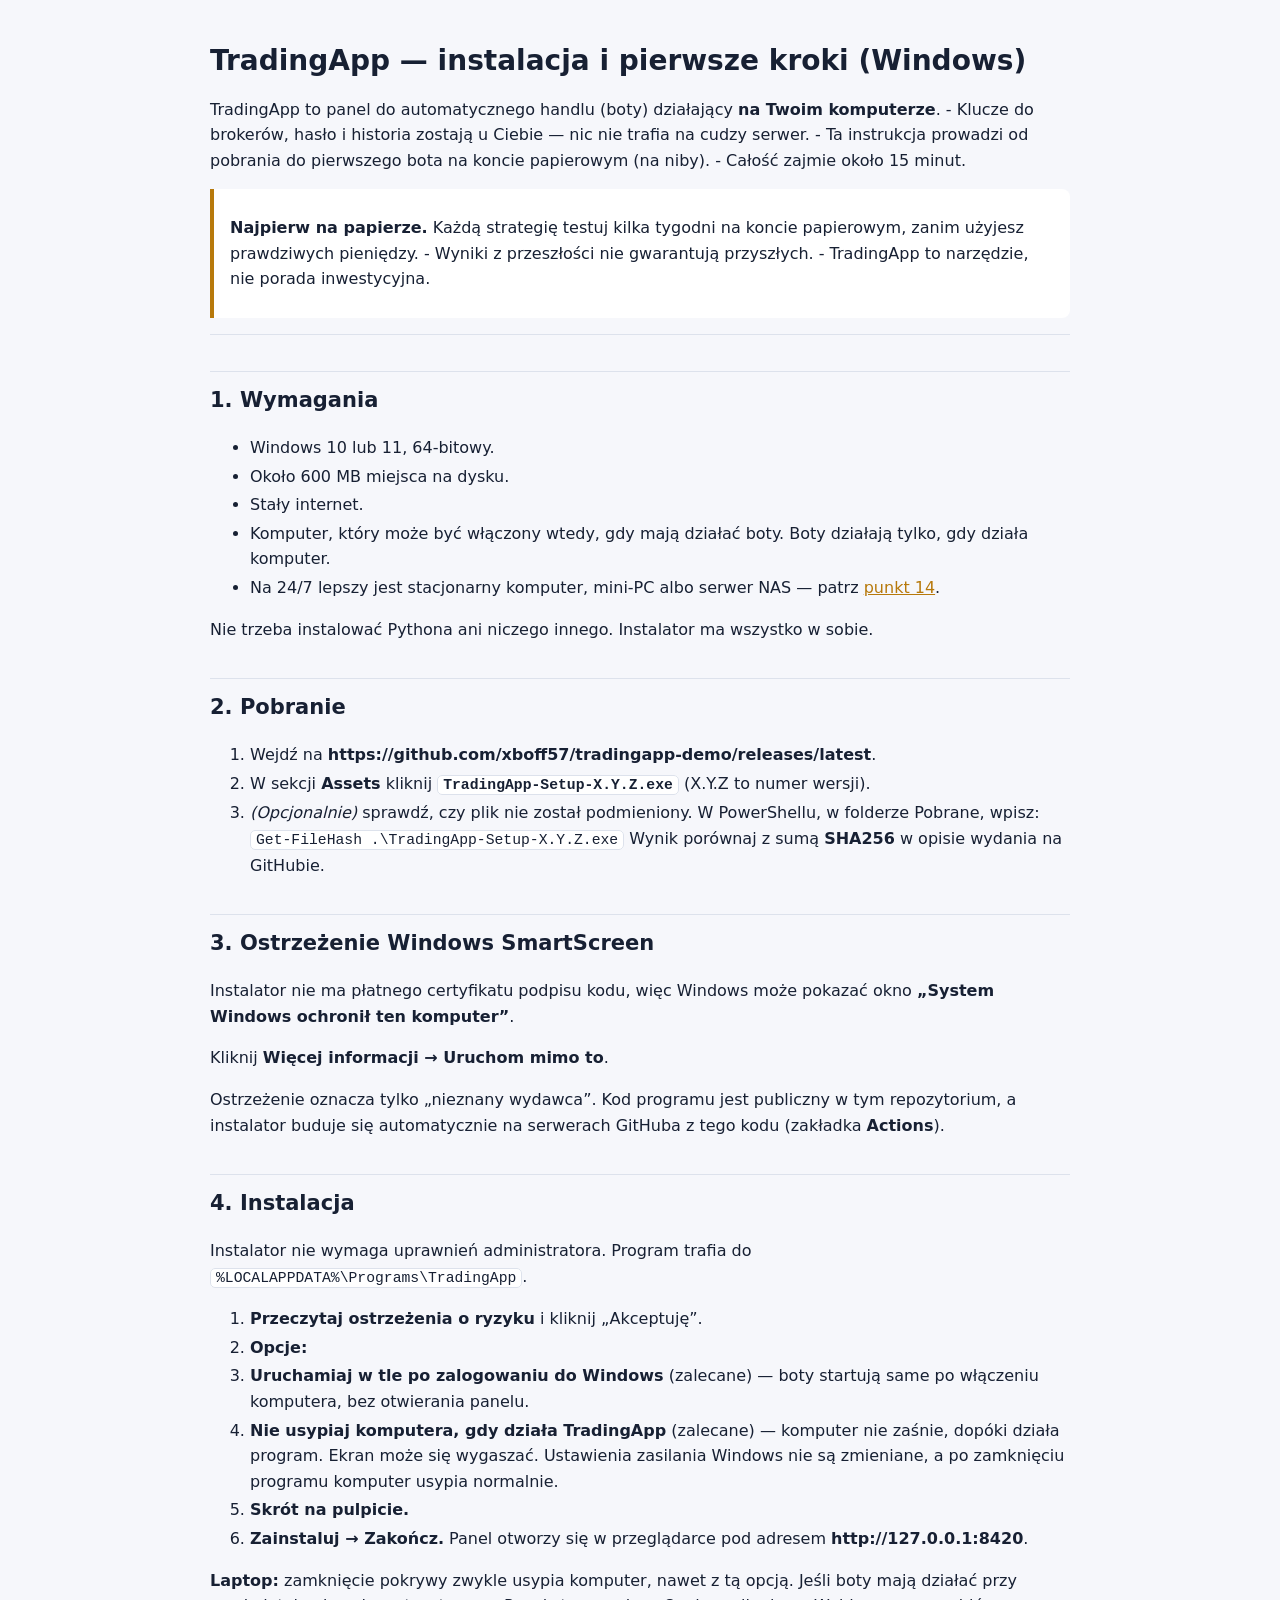
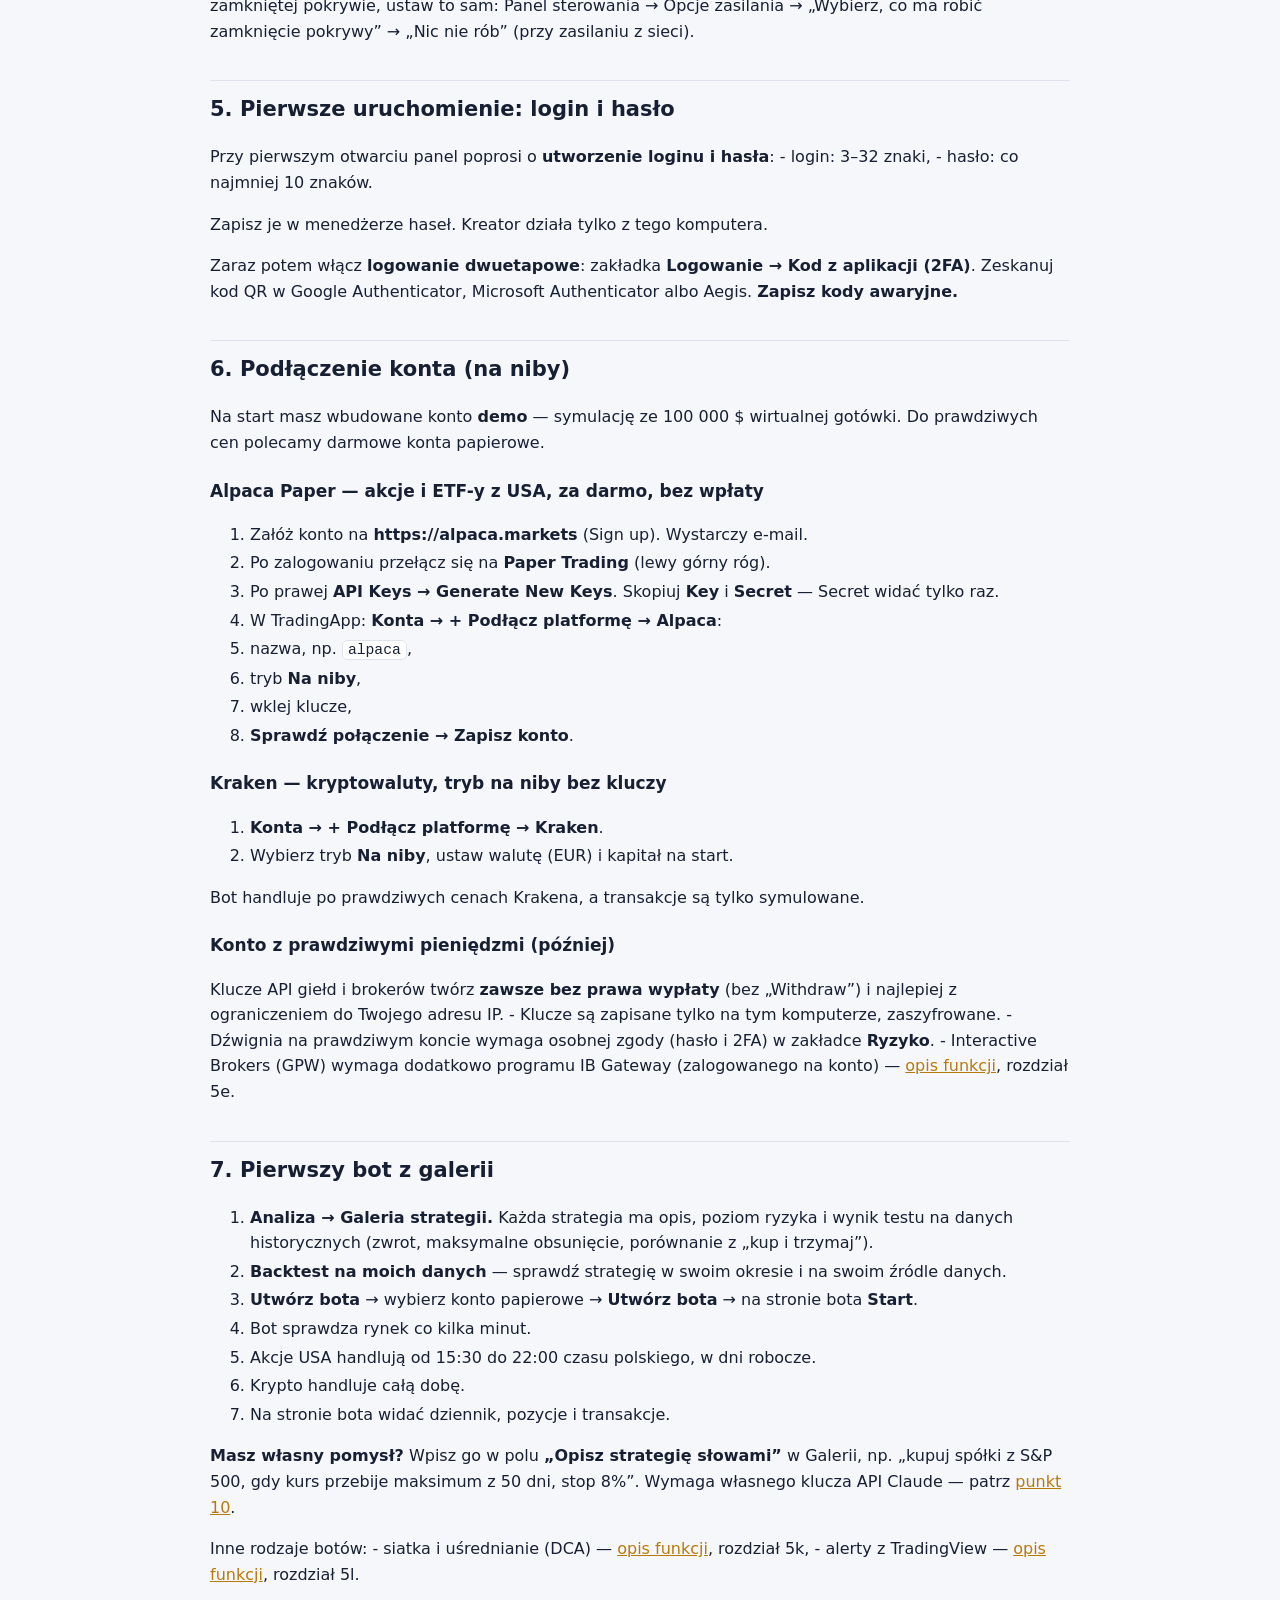
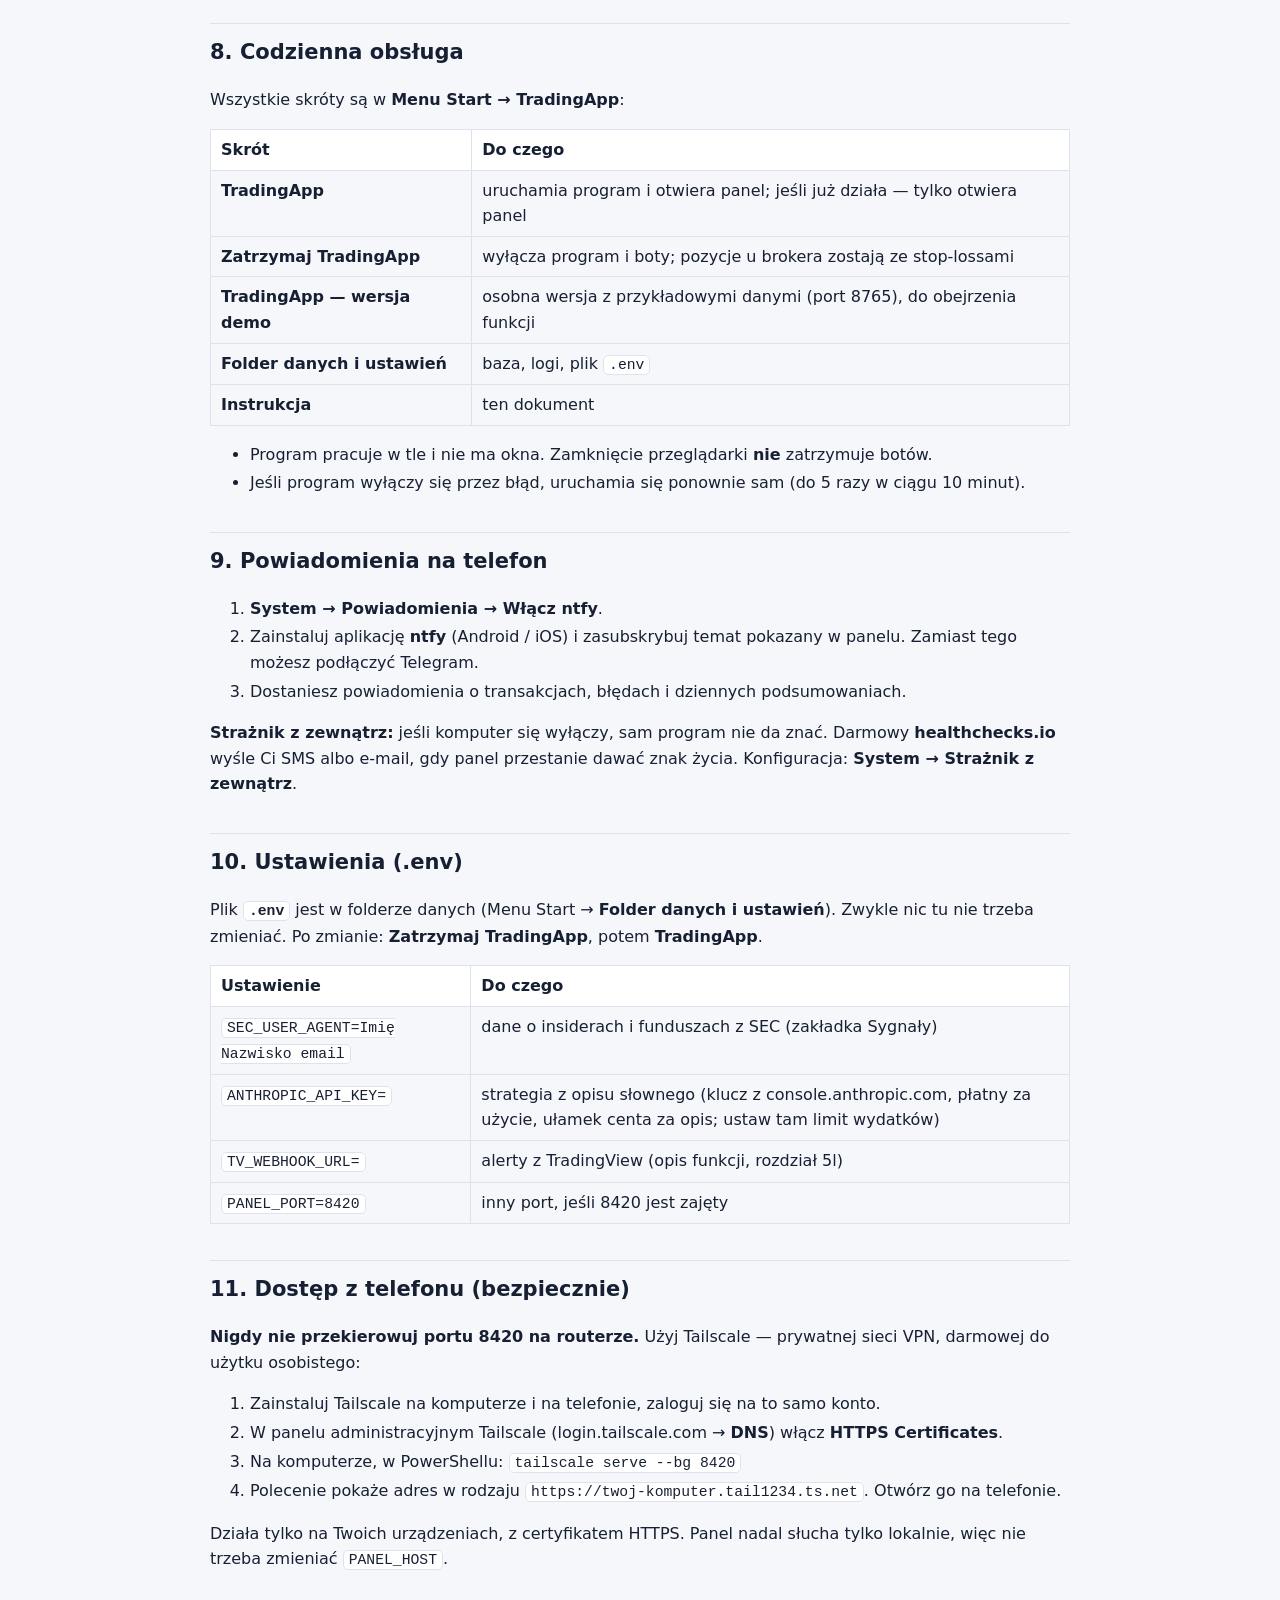
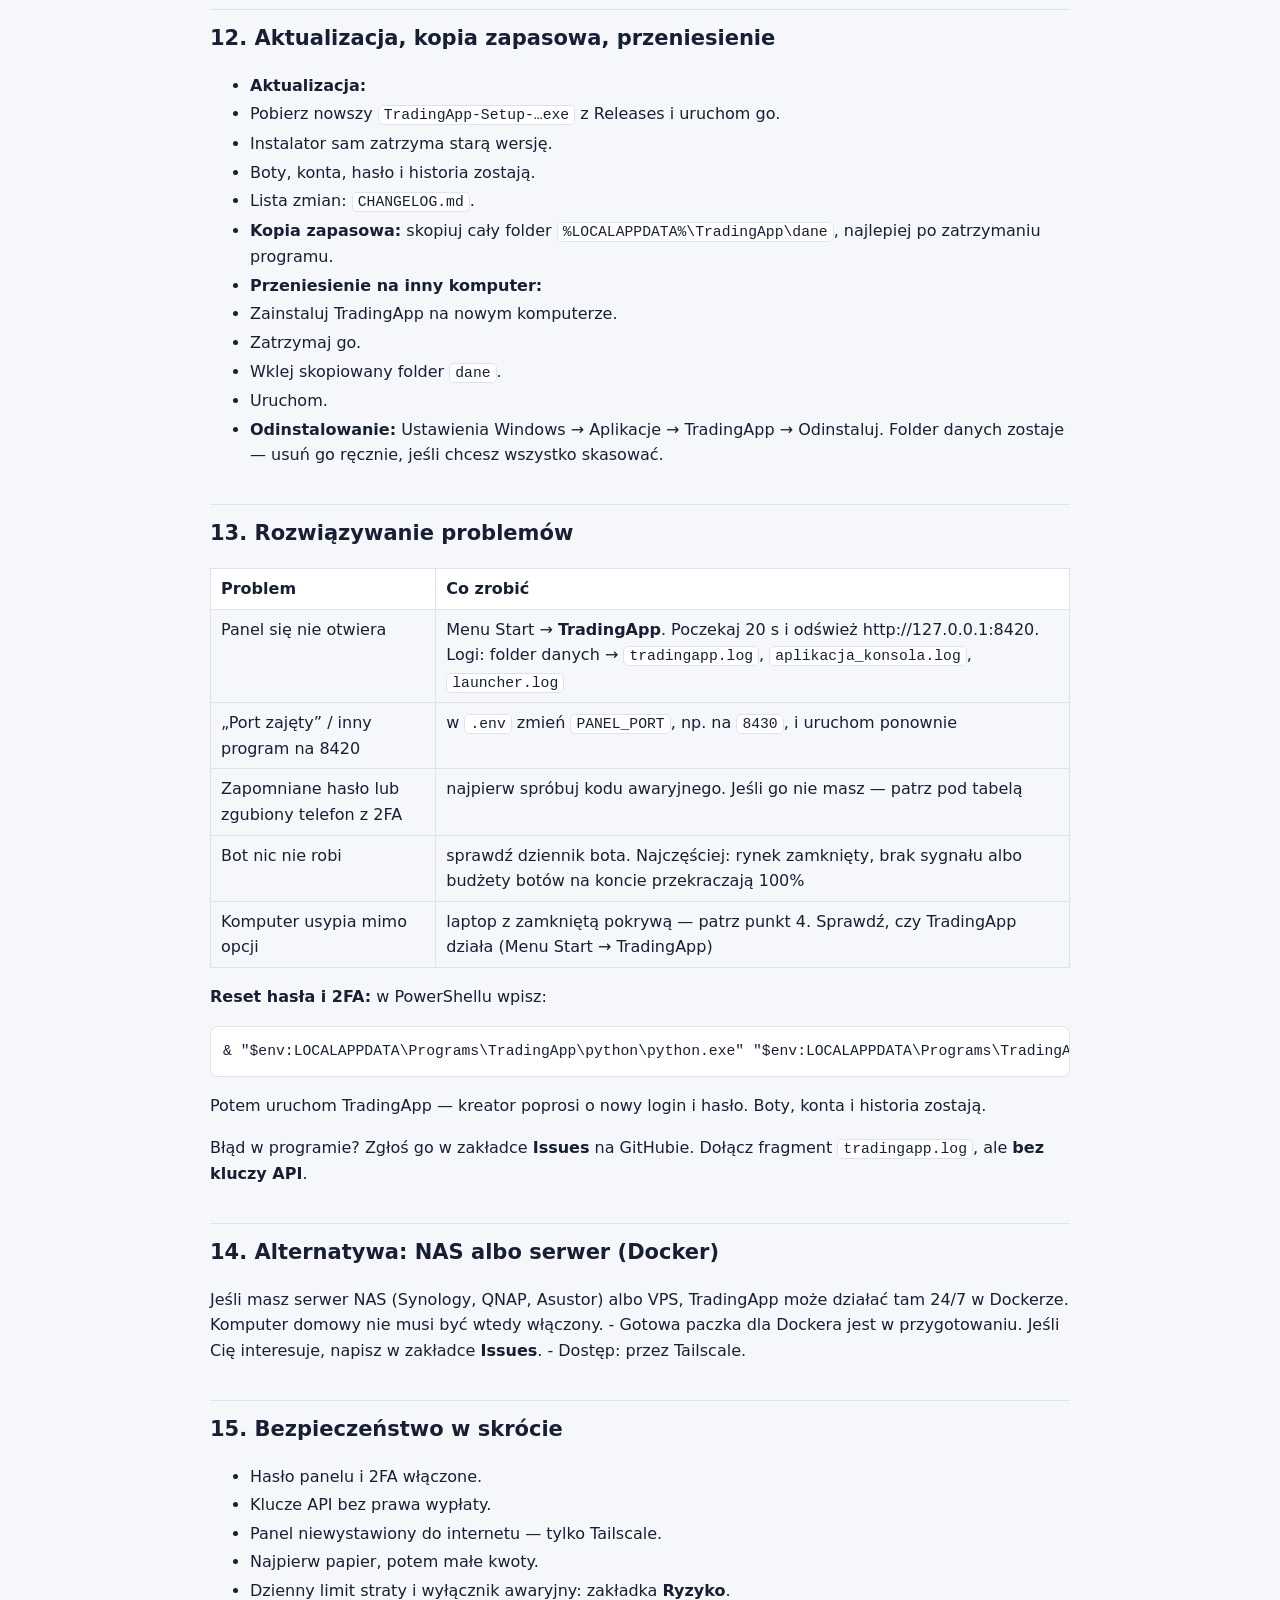
<file: installer/INSTRUKCJA.html>
<!doctype html><html lang="pl"><head><meta charset="utf-8"><meta name="viewport" content="width=device-width,initial-scale=1"><title>TradingApp — instrukcja</title><style>:root{--bg:#0b1220;--panel:#111a2b;--text:#e6ecf5;--muted:#93a1b8;--accent:#f5b731;--line:#22304a}
@media (prefers-color-scheme: light){:root{--bg:#f6f7fb;--panel:#fff;--text:#172033;--muted:#5b6780;--accent:#b7790b;--line:#dde2ec}
body{margin:0;background:var(--bg);color:var(--text);font:16px/1.6 system-ui,-apple-system,"Segoe UI",sans-serif}
main{max-width:860px;margin:0 auto;padding:24px 16px 64px}
h1{font-size:28px;line-height:1.25} h2{margin-top:36px;padding-top:12px;border-top:1px solid var(--line);font-size:21px} h3{font-size:17px;margin-top:22px}
a{color:var(--accent)} code{background:var(--panel);border:1px solid var(--line);border-radius:5px;padding:1px 5px;font-size:.92em}
pre{background:var(--panel);border:1px solid var(--line);border-radius:8px;padding:12px;overflow-x:auto} pre code{border:0;padding:0}
blockquote{margin:16px 0;padding:10px 16px;border-left:4px solid var(--accent);background:var(--panel);border-radius:0 8px 8px 0}
table{border-collapse:collapse;width:100%;display:block;overflow-x:auto} th,td{border:1px solid var(--line);padding:7px 10px;text-align:left;vertical-align:top} th{background:var(--panel)}
hr{border:0;border-top:1px solid var(--line)} li{margin:3px 0}
</style></head><body><main><h1 id="tradingapp-instalacja-i-pierwsze-kroki-windows">TradingApp — instalacja i pierwsze kroki (Windows)</h1>
<p>TradingApp to panel do automatycznego handlu (boty) działający <strong>na Twoim komputerze</strong>.
- Klucze do brokerów, hasło i historia zostają u Ciebie — nic nie trafia na cudzy serwer.
- Ta instrukcja prowadzi od pobrania do pierwszego bota na koncie papierowym (na niby).
- Całość zajmie około 15 minut.</p>
<blockquote>
<p><strong>Najpierw na papierze.</strong> Każdą strategię testuj kilka tygodni na koncie papierowym, zanim użyjesz
prawdziwych pieniędzy.
- Wyniki z przeszłości nie gwarantują przyszłych.
- TradingApp to narzędzie, nie porada inwestycyjna.</p>
</blockquote>
<hr />
<h2 id="1-wymagania">1. Wymagania</h2>
<ul>
<li>Windows 10 lub 11, 64-bitowy.</li>
<li>Około 600 MB miejsca na dysku.</li>
<li>Stały internet.</li>
<li>Komputer, który może być włączony wtedy, gdy mają działać boty. Boty działają tylko, gdy działa komputer.</li>
<li>Na 24/7 lepszy jest stacjonarny komputer, mini-PC albo serwer NAS — patrz <a href="#14-alternatywa-nas-albo-serwer-docker">punkt 14</a>.</li>
</ul>
<p>Nie trzeba instalować Pythona ani niczego innego. Instalator ma wszystko w sobie.</p>
<h2 id="2-pobranie">2. Pobranie</h2>
<ol>
<li>Wejdź na <strong>https://github.com/xboff57/tradingapp-demo/releases/latest</strong>.</li>
<li>W sekcji <strong>Assets</strong> kliknij <strong><code>TradingApp-Setup-X.Y.Z.exe</code></strong> (X.Y.Z to numer wersji).</li>
<li><em>(Opcjonalnie)</em> sprawdź, czy plik nie został podmieniony. W PowerShellu, w folderze Pobrane, wpisz:
   <code>Get-FileHash .\TradingApp-Setup-X.Y.Z.exe</code>
   Wynik porównaj z sumą <strong>SHA256</strong> w opisie wydania na GitHubie.</li>
</ol>
<h2 id="3-ostrzezenie-windows-smartscreen">3. Ostrzeżenie Windows SmartScreen</h2>
<p>Instalator nie ma płatnego certyfikatu podpisu kodu, więc Windows może pokazać okno
<strong>„System Windows ochronił ten komputer”</strong>.</p>
<p>Kliknij <strong>Więcej informacji → Uruchom mimo to</strong>.</p>
<p>Ostrzeżenie oznacza tylko „nieznany wydawca”. Kod programu jest publiczny w tym repozytorium, a instalator buduje się automatycznie na serwerach GitHuba z tego kodu (zakładka <strong>Actions</strong>).</p>
<h2 id="4-instalacja">4. Instalacja</h2>
<p>Instalator nie wymaga uprawnień administratora. Program trafia do <code>%LOCALAPPDATA%\Programs\TradingApp</code>.</p>
<ol>
<li><strong>Przeczytaj ostrzeżenia o ryzyku</strong> i kliknij „Akceptuję”.</li>
<li><strong>Opcje:</strong></li>
<li><strong>Uruchamiaj w tle po zalogowaniu do Windows</strong> (zalecane) — boty startują same po włączeniu komputera, bez otwierania panelu.</li>
<li><strong>Nie usypiaj komputera, gdy działa TradingApp</strong> (zalecane) — komputer nie zaśnie, dopóki działa program. Ekran może się wygaszać. Ustawienia zasilania Windows nie są zmieniane, a po zamknięciu programu komputer usypia normalnie.</li>
<li><strong>Skrót na pulpicie.</strong></li>
<li><strong>Zainstaluj → Zakończ.</strong> Panel otworzy się w przeglądarce pod adresem <strong>http://127.0.0.1:8420</strong>.</li>
</ol>
<p><strong>Laptop:</strong> zamknięcie pokrywy zwykle usypia komputer, nawet z tą opcją. Jeśli boty mają działać przy zamkniętej pokrywie, ustaw to sam: Panel sterowania → Opcje zasilania → „Wybierz, co ma robić zamknięcie pokrywy” → „Nic nie rób” (przy zasilaniu z sieci).</p>
<h2 id="5-pierwsze-uruchomienie-login-i-haso">5. Pierwsze uruchomienie: login i hasło</h2>
<p>Przy pierwszym otwarciu panel poprosi o <strong>utworzenie loginu i hasła</strong>:
- login: 3–32 znaki,
- hasło: co najmniej 10 znaków.</p>
<p>Zapisz je w menedżerze haseł. Kreator działa tylko z tego komputera.</p>
<p>Zaraz potem włącz <strong>logowanie dwuetapowe</strong>: zakładka <strong>Logowanie → Kod z aplikacji (2FA)</strong>. Zeskanuj kod QR w Google Authenticator, Microsoft Authenticator albo Aegis. <strong>Zapisz kody awaryjne.</strong></p>
<h2 id="6-podaczenie-konta-na-niby">6. Podłączenie konta (na niby)</h2>
<p>Na start masz wbudowane konto <strong>demo</strong> — symulację ze 100 000 $ wirtualnej gotówki. Do prawdziwych cen polecamy darmowe konta papierowe.</p>
<h3 id="alpaca-paper-akcje-i-etf-y-z-usa-za-darmo-bez-wpaty">Alpaca Paper — akcje i ETF-y z USA, za darmo, bez wpłaty</h3>
<ol>
<li>Załóż konto na <strong>https://alpaca.markets</strong> (Sign up). Wystarczy e-mail.</li>
<li>Po zalogowaniu przełącz się na <strong>Paper Trading</strong> (lewy górny róg).</li>
<li>Po prawej <strong>API Keys → Generate New Keys</strong>. Skopiuj <strong>Key</strong> i <strong>Secret</strong> — Secret widać tylko raz.</li>
<li>W TradingApp: <strong>Konta → + Podłącz platformę → Alpaca</strong>:</li>
<li>nazwa, np. <code>alpaca</code>,</li>
<li>tryb <strong>Na niby</strong>,</li>
<li>wklej klucze,</li>
<li><strong>Sprawdź połączenie → Zapisz konto</strong>.</li>
</ol>
<h3 id="kraken-kryptowaluty-tryb-na-niby-bez-kluczy">Kraken — kryptowaluty, tryb na niby bez kluczy</h3>
<ol>
<li><strong>Konta → + Podłącz platformę → Kraken</strong>.</li>
<li>Wybierz tryb <strong>Na niby</strong>, ustaw walutę (EUR) i kapitał na start.</li>
</ol>
<p>Bot handluje po prawdziwych cenach Krakena, a transakcje są tylko symulowane.</p>
<h3 id="konto-z-prawdziwymi-pieniedzmi-pozniej">Konto z prawdziwymi pieniędzmi (później)</h3>
<p>Klucze API giełd i brokerów twórz <strong>zawsze bez prawa wypłaty</strong> (bez „Withdraw”) i najlepiej z ograniczeniem do Twojego adresu IP.
- Klucze są zapisane tylko na tym komputerze, zaszyfrowane.
- Dźwignia na prawdziwym koncie wymaga osobnej zgody (hasło i 2FA) w zakładce <strong>Ryzyko</strong>.
- Interactive Brokers (GPW) wymaga dodatkowo programu IB Gateway (zalogowanego na konto) — <a href="https://github.com/xboff57/tradingapp-demo/blob/main/docs/FUNKCJE.md">opis funkcji</a>, rozdział 5e.</p>
<h2 id="7-pierwszy-bot-z-galerii">7. Pierwszy bot z galerii</h2>
<ol>
<li><strong>Analiza → Galeria strategii.</strong> Każda strategia ma opis, poziom ryzyka i wynik testu na danych historycznych (zwrot, maksymalne obsunięcie, porównanie z „kup i trzymaj”).</li>
<li><strong>Backtest na moich danych</strong> — sprawdź strategię w swoim okresie i na swoim źródle danych.</li>
<li><strong>Utwórz bota</strong> → wybierz konto papierowe → <strong>Utwórz bota</strong> → na stronie bota <strong>Start</strong>.</li>
<li>Bot sprawdza rynek co kilka minut.</li>
<li>Akcje USA handlują od 15:30 do 22:00 czasu polskiego, w dni robocze.</li>
<li>Krypto handluje całą dobę.</li>
<li>Na stronie bota widać dziennik, pozycje i transakcje.</li>
</ol>
<p><strong>Masz własny pomysł?</strong> Wpisz go w polu <strong>„Opisz strategię słowami”</strong> w Galerii, np. „kupuj spółki z S&amp;P 500, gdy kurs przebije maksimum z 50 dni, stop 8%”. Wymaga własnego klucza API Claude — patrz <a href="#10-ustawienia-env">punkt 10</a>.</p>
<p>Inne rodzaje botów:
- siatka i uśrednianie (DCA) — <a href="https://github.com/xboff57/tradingapp-demo/blob/main/docs/FUNKCJE.md">opis funkcji</a>, rozdział 5k,
- alerty z TradingView — <a href="https://github.com/xboff57/tradingapp-demo/blob/main/docs/FUNKCJE.md">opis funkcji</a>, rozdział 5l.</p>
<h2 id="8-codzienna-obsuga">8. Codzienna obsługa</h2>
<p>Wszystkie skróty są w <strong>Menu Start → TradingApp</strong>:</p>
<table>
<thead>
<tr>
<th>Skrót</th>
<th>Do czego</th>
</tr>
</thead>
<tbody>
<tr>
<td><strong>TradingApp</strong></td>
<td>uruchamia program i otwiera panel; jeśli już działa — tylko otwiera panel</td>
</tr>
<tr>
<td><strong>Zatrzymaj TradingApp</strong></td>
<td>wyłącza program i boty; pozycje u brokera zostają ze stop-lossami</td>
</tr>
<tr>
<td><strong>TradingApp — wersja demo</strong></td>
<td>osobna wersja z przykładowymi danymi (port 8765), do obejrzenia funkcji</td>
</tr>
<tr>
<td><strong>Folder danych i ustawień</strong></td>
<td>baza, logi, plik <code>.env</code></td>
</tr>
<tr>
<td><strong>Instrukcja</strong></td>
<td>ten dokument</td>
</tr>
</tbody>
</table>
<ul>
<li>Program pracuje w tle i nie ma okna. Zamknięcie przeglądarki <strong>nie</strong> zatrzymuje botów.</li>
<li>Jeśli program wyłączy się przez błąd, uruchamia się ponownie sam (do 5 razy w ciągu 10 minut).</li>
</ul>
<h2 id="9-powiadomienia-na-telefon">9. Powiadomienia na telefon</h2>
<ol>
<li><strong>System → Powiadomienia → Włącz ntfy</strong>.</li>
<li>Zainstaluj aplikację <strong>ntfy</strong> (Android / iOS) i zasubskrybuj temat pokazany w panelu. Zamiast tego możesz podłączyć Telegram.</li>
<li>Dostaniesz powiadomienia o transakcjach, błędach i dziennych podsumowaniach.</li>
</ol>
<p><strong>Strażnik z zewnątrz:</strong> jeśli komputer się wyłączy, sam program nie da znać. Darmowy <strong>healthchecks.io</strong> wyśle Ci SMS albo e-mail, gdy panel przestanie dawać znak życia. Konfiguracja: <strong>System → Strażnik z zewnątrz</strong>.</p>
<h2 id="10-ustawienia-env">10. Ustawienia (.env)</h2>
<p>Plik <strong><code>.env</code></strong> jest w folderze danych (Menu Start → <strong>Folder danych i ustawień</strong>). Zwykle nic tu nie trzeba zmieniać. Po zmianie: <strong>Zatrzymaj TradingApp</strong>, potem <strong>TradingApp</strong>.</p>
<table>
<thead>
<tr>
<th>Ustawienie</th>
<th>Do czego</th>
</tr>
</thead>
<tbody>
<tr>
<td><code>SEC_USER_AGENT=Imię Nazwisko email</code></td>
<td>dane o insiderach i funduszach z SEC (zakładka Sygnały)</td>
</tr>
<tr>
<td><code>ANTHROPIC_API_KEY=</code></td>
<td>strategia z opisu słownego (klucz z console.anthropic.com, płatny za użycie, ułamek centa za opis; ustaw tam limit wydatków)</td>
</tr>
<tr>
<td><code>TV_WEBHOOK_URL=</code></td>
<td>alerty z TradingView (opis funkcji, rozdział 5l)</td>
</tr>
<tr>
<td><code>PANEL_PORT=8420</code></td>
<td>inny port, jeśli 8420 jest zajęty</td>
</tr>
</tbody>
</table>
<h2 id="11-dostep-z-telefonu-bezpiecznie">11. Dostęp z telefonu (bezpiecznie)</h2>
<p><strong>Nigdy nie przekierowuj portu 8420 na routerze.</strong> Użyj Tailscale — prywatnej sieci VPN, darmowej do użytku osobistego:</p>
<ol>
<li>Zainstaluj Tailscale na komputerze i na telefonie, zaloguj się na to samo konto.</li>
<li>W panelu administracyjnym Tailscale (login.tailscale.com → <strong>DNS</strong>) włącz <strong>HTTPS Certificates</strong>.</li>
<li>Na komputerze, w PowerShellu:
   <code>tailscale serve --bg 8420</code></li>
<li>Polecenie pokaże adres w rodzaju <code>https://twoj-komputer.tail1234.ts.net</code>. Otwórz go na telefonie.</li>
</ol>
<p>Działa tylko na Twoich urządzeniach, z certyfikatem HTTPS. Panel nadal słucha tylko lokalnie, więc nie trzeba zmieniać <code>PANEL_HOST</code>.</p>
<h2 id="12-aktualizacja-kopia-zapasowa-przeniesienie">12. Aktualizacja, kopia zapasowa, przeniesienie</h2>
<ul>
<li><strong>Aktualizacja:</strong></li>
<li>Pobierz nowszy <code>TradingApp-Setup-…exe</code> z Releases i uruchom go.</li>
<li>Instalator sam zatrzyma starą wersję.</li>
<li>Boty, konta, hasło i historia zostają.</li>
<li>Lista zmian: <code>CHANGELOG.md</code>.</li>
<li><strong>Kopia zapasowa:</strong> skopiuj cały folder <code>%LOCALAPPDATA%\TradingApp\dane</code>, najlepiej po zatrzymaniu programu.</li>
<li><strong>Przeniesienie na inny komputer:</strong></li>
<li>Zainstaluj TradingApp na nowym komputerze.</li>
<li>Zatrzymaj go.</li>
<li>Wklej skopiowany folder <code>dane</code>.</li>
<li>Uruchom.</li>
<li><strong>Odinstalowanie:</strong> Ustawienia Windows → Aplikacje → TradingApp → Odinstaluj. Folder danych zostaje — usuń go ręcznie, jeśli chcesz wszystko skasować.</li>
</ul>
<h2 id="13-rozwiazywanie-problemow">13. Rozwiązywanie problemów</h2>
<table>
<thead>
<tr>
<th>Problem</th>
<th>Co zrobić</th>
</tr>
</thead>
<tbody>
<tr>
<td>Panel się nie otwiera</td>
<td>Menu Start → <strong>TradingApp</strong>. Poczekaj 20 s i odśwież http://127.0.0.1:8420. Logi: folder danych → <code>tradingapp.log</code>, <code>aplikacja_konsola.log</code>, <code>launcher.log</code></td>
</tr>
<tr>
<td>„Port zajęty” / inny program na 8420</td>
<td>w <code>.env</code> zmień <code>PANEL_PORT</code>, np. na <code>8430</code>, i uruchom ponownie</td>
</tr>
<tr>
<td>Zapomniane hasło lub zgubiony telefon z 2FA</td>
<td>najpierw spróbuj kodu awaryjnego. Jeśli go nie masz — patrz pod tabelą</td>
</tr>
<tr>
<td>Bot nic nie robi</td>
<td>sprawdź dziennik bota. Najczęściej: rynek zamknięty, brak sygnału albo budżety botów na koncie przekraczają 100%</td>
</tr>
<tr>
<td>Komputer usypia mimo opcji</td>
<td>laptop z zamkniętą pokrywą — patrz punkt 4. Sprawdź, czy TradingApp działa (Menu Start → TradingApp)</td>
</tr>
</tbody>
</table>
<p><strong>Reset hasła i 2FA:</strong> w PowerShellu wpisz:</p>
<pre><code>&amp; &quot;$env:LOCALAPPDATA\Programs\TradingApp\python\python.exe&quot; &quot;$env:LOCALAPPDATA\Programs\TradingApp\launcher.pyw&quot; --reset-logowania
</code></pre>
<p>Potem uruchom TradingApp — kreator poprosi o nowy login i hasło. Boty, konta i historia zostają.</p>
<p>Błąd w programie? Zgłoś go w zakładce <strong>Issues</strong> na GitHubie. Dołącz fragment <code>tradingapp.log</code>, ale <strong>bez kluczy API</strong>.</p>
<h2 id="14-alternatywa-nas-albo-serwer-docker">14. Alternatywa: NAS albo serwer (Docker)</h2>
<p>Jeśli masz serwer NAS (Synology, QNAP, Asustor) albo VPS, TradingApp może działać tam 24/7 w Dockerze. Komputer domowy nie musi być wtedy włączony.
- Gotowa paczka dla Dockera jest w przygotowaniu. Jeśli Cię interesuje, napisz w zakładce <strong>Issues</strong>.
- Dostęp: przez Tailscale.</p>
<h2 id="15-bezpieczenstwo-w-skrocie">15. Bezpieczeństwo w skrócie</h2>
<ul>
<li>Hasło panelu i 2FA włączone.</li>
<li>Klucze API bez prawa wypłaty.</li>
<li>Panel niewystawiony do internetu — tylko Tailscale.</li>
<li>Najpierw papier, potem małe kwoty.</li>
<li>Dzienny limit straty i wyłącznik awaryjny: zakładka <strong>Ryzyko</strong>.</li>
</ul></main></body></html>
</file>
